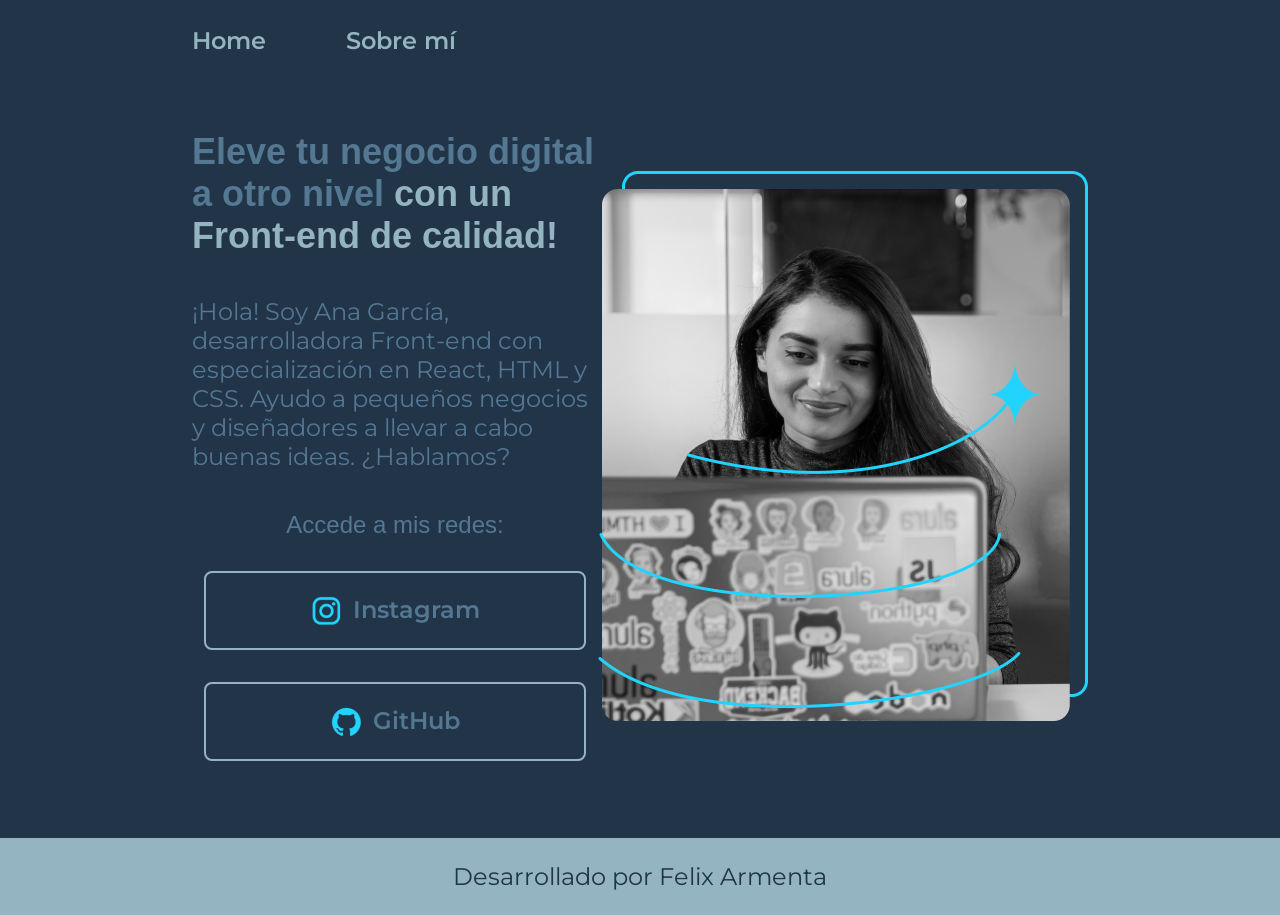
<file: index.html>
<!DOCTYPE html>
<html lang="es-mx">
<head>
    <meta charset="UTF-8"> 
    <meta http-equiv="X-UA-Compatible" content="IE=edge">
    <meta name="viewport" content="width=device-width, initial-scale=1.0">
    <title>Portafolio</title>
    <link rel="stylesheet" href="./styles/style.css">

</head>
<body>
    <header class="header">
        <nav class="header__menu">
            <a class="header__menu__link" href="index.html">Home</a>
            <a class="header__menu__link" href="about.html">Sobre mí</a>
        </nav>
    </header>
    <main class="presentacion">
        <section class="presentacion__contenido">
            <h1 class="presentacion__contenido__titulo">
                Eleve tu negocio digital a otro nivel 
                <strong class="titulo-destaque">con un Front-end de calidad!
                </strong></h1>
                <p class="presentacion__contenido__texto">¡Hola! Soy Ana García, desarrolladora Front-end con
                    especialización en React, HTML y CSS. Ayudo a pequeños
                    negocios y diseñadores a llevar a cabo buenas ideas.
                    ¿Hablamos?

                </p>
                <div class="presentacion__enlaces">
                    <h2 class="presentacion__enlaces__subtitulo">Accede a mis redes:</h2>
                    <a class="presentacion__enlaces__link" href="https://instagram.com/">
                        <img src="./images/instagram.png">
                        Instagram</a>
                    <a class="presentacion__enlaces__link" href="https://github.com/">
                        <img src="./images/github.png">
                        GitHub</a>
                </div>
               
        </section>
            <img src="./images/Imagem.png" alt="Foto de Ana García desarrolando un proyecto">
    </main>
    <footer class="footer">
        <p>Desarrollado por Felix Armenta</p>
    </footer>
</body>
</html>
</file>
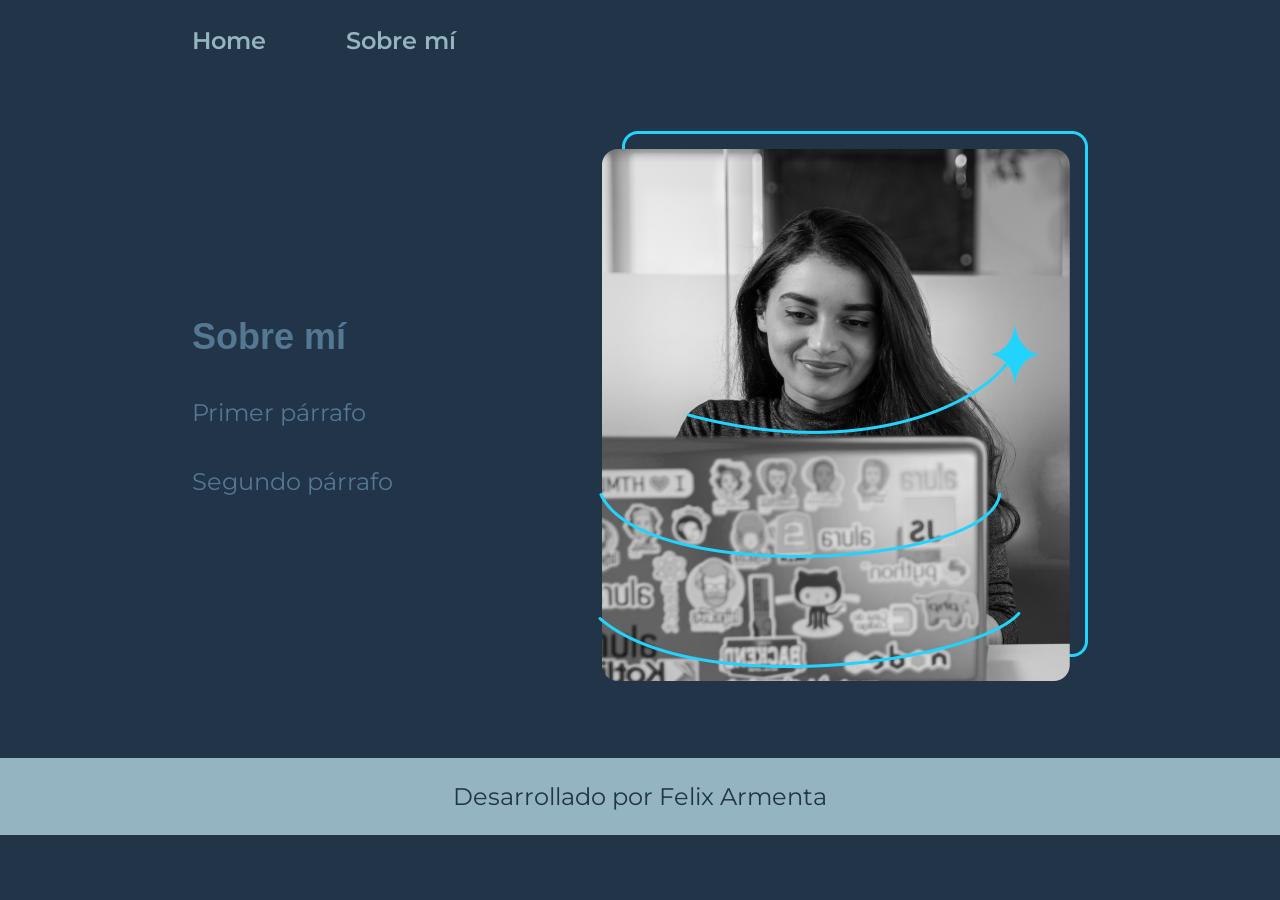
<file: about.html>
<!DOCTYPE html>
<html lang="es-mx">
<head>
    <meta charset="UTF-8">
    <meta name="viewport" content="width=device-width, initial-scale=1.0">
    <title>Sobre mí</title>
    <link rel="stylesheet" href="./styles/style.css">
</head>
<body>
    <header class="header">
        <nav class="header__menu">
            <a class="header__menu__link" href="index.html">Home</a>
            <a class="header__menu__link" href="about.html">Sobre mí</a>
        </nav>
    </header>
    <main class="presentacion">
        <section class="presentacion__contenido">
            <h1 class="presentacion__contenido__titulo">Sobre mí</h1>
            <p class="presentacion__contenido__texto">Primer párrafo</p>
            <p class="presentacion__contenido__texto">Segundo párrafo</p>
        </section>
        <img src="./images/Imagem.png" alt="Foto de Ana García desarrolando un proyecto">
    </main>
    <footer class="footer">
        <p>Desarrollado por Felix Armenta</p>
    </footer>
</body>
</html>
</file>
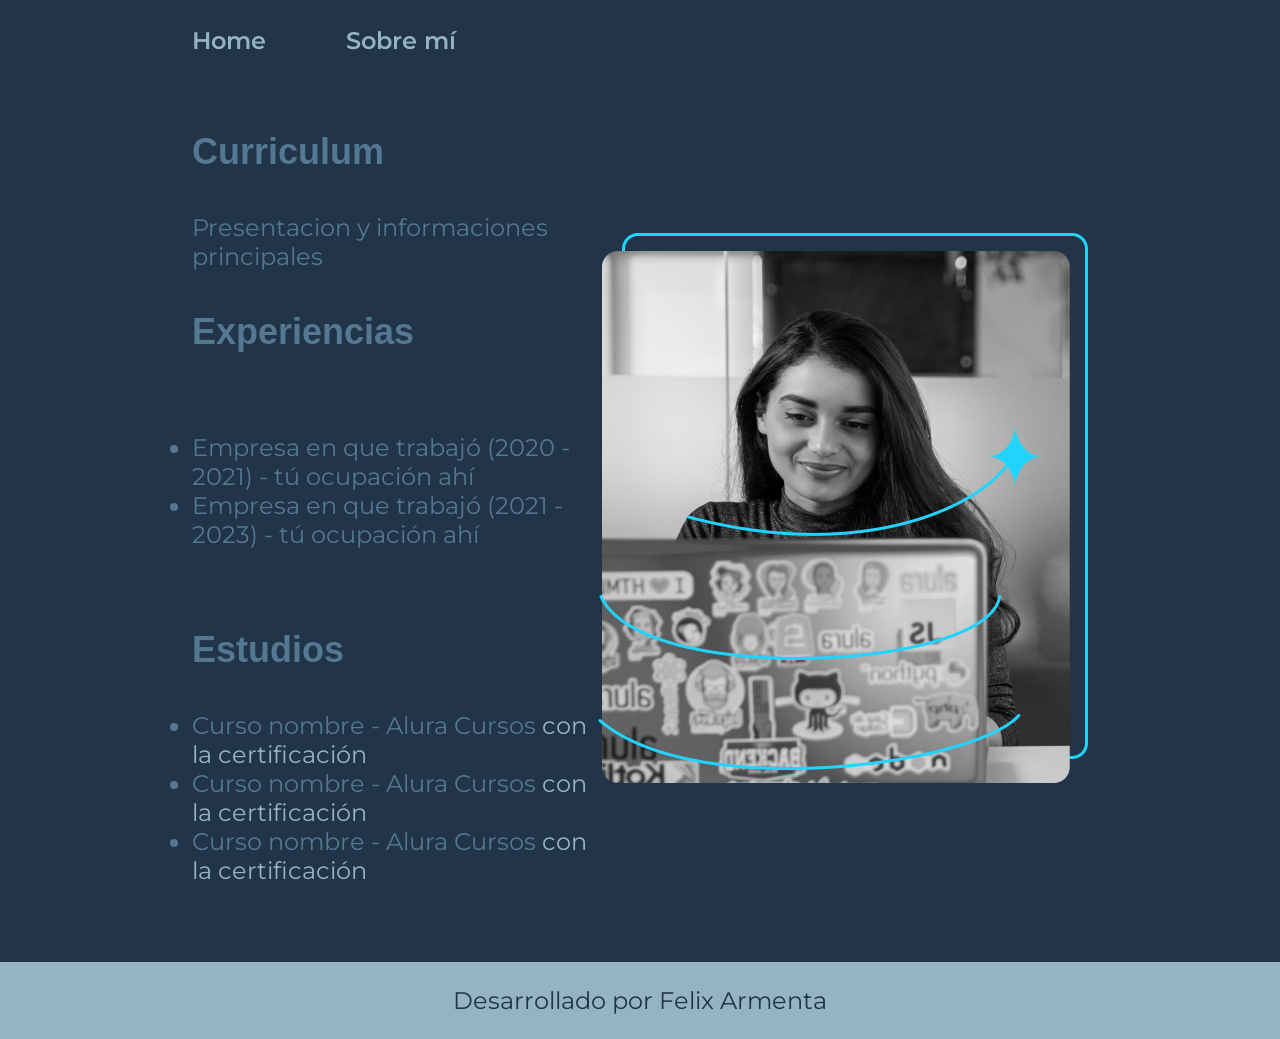
<file: curriculum.html>
<!DOCTYPE html>
<html lang="en">
<head>
    <meta charset="UTF-8">
    <meta name="viewport" content="width=device-width, initial-scale=1.0">
    <title>Curriculum</title>
    <link rel="stylesheet" href="./styles/style.css">
</head>
<body>
    <header class="header">
        <nav class="header__menu">
            <a class="header__menu__link" href="index.html">Home</a>
            <a class="header__menu__link" href="about.html">Sobre mí</a>
        </nav>
    </header>
    <main class="presentacion">
        <section class="presentacion__contenido">
            <h1 class="presentacion__contenido__titulo">
                Curriculum</h1>
                <p class="presentacion__contenido__texto">
                    Presentacion y informaciones principales

                </p>
                <h2 class="presentacion__contenido__titulo">Experiencias</h2>
                <p class="presentacion__contenido__texto">
                    <ul class="presentacion__contenido__texto">
                        <li> Empresa en que trabajó (2020 - 2021) - tú ocupación ahí </li>
                        <li> Empresa en que trabajó (2021 - 2023) - tú ocupación ahí </li>
                    </ul>
                </p>
                <h2 class="presentacion__contenido__titulo">Estudios</h2>
                <div class="presentacion__contenido__texto">
                    <ul class="presentacion__contenido__texto">
                        <li>Curso nombre - Alura Cursos <a href="linkdelacertificacion">con la certificación</a> </li>
                        <li>Curso nombre - Alura Cursos <a href="linkdelacertificacion">con la certificación</a></li>
                        <li>Curso nombre - Alura Cursos <a href="linkdelacertificacion">con la certificación</a></li>
                    </ul>
                </div>
               
        </section>
            <img src="./images/Imagem.png" alt="Foto de Ana García desarrolando un proyecto">
    </main>
    <footer class="footer">
        <p>Desarrollado por Felix Armenta</p>
    </footer>
</body>
</html>
</file>
<file: styles/style.css>
@import url('https://fonts.googleapis.com/css2?family=Krona+One&family=Montserrat:wght@400;600&display=swap');

:root
{
    --color-primario:#213448;
    --color-secundario:#547792;
    --color-terciario:#94B4C1;
    --color-hover :#ECEFCA;

    --fuente-montse: 'Montserrat', sans-serif;
    --fuente-krona: 'Krona', sans-serif;
}

*
{
    padding: 0;
    margin:0;
}

body
{
    box-sizing: border-box;
    background-color: var(--color-primario);
    color: var(--color-secundario);
}

.header
{
    padding: 2% 0% 0% 15%;
}

.header__menu
{
    display: flex;
    gap: 80px;
}

.header__menu__link
{
    font-family: var(--fuente-montse);
    font-size: 24px;
    font-weight: 600;
    color: var(--color-terciario);
    text-decoration: none;
}

.presentacion
{
    padding: 6% 15%;
    display: flex;
    align-items: center;
    justify-content: space-between;
}

.presentacion__contenido
{
    width: 615px;
    display: flex;
    flex-direction: column;
    gap: 40px;
}

.presentacion__contenido__titulo
{
    font-size: 36px;
    font-family: var(--fuente-krona);
}

.titulo-destaque
{
    color: var(--color-terciario); ;
}

.presentacion__contenido__texto
{
    font-size: 24px;
    font-family: var(--fuente-montse);
}

.presentacion__enlaces
{
    display: flex;
    justify-content: space-between;
    flex-direction: column;
    align-items: center;
    gap: 32px;
}

.presentacion__enlaces__subtitulo
{
    font-family: var(--fuente-krona);
    font-size: 24px;
    font-weight: 400;
}

.presentacion__enlaces__link
{
    background-color: var(--color-primario);
    width: 378px;
    text-align: center;
    border-radius: 8px;
    font-size: 24px;
    font-weight: 600;
    padding: 21.5px 0;
    text-decoration: none;
    color: var(--color-secundario);
    font-family: var(--fuente-montse);
    border: 2px solid var(--color-terciario);
    display: flex;
    justify-content: center;
    gap: 10px;
}

.presentacion__enlaces__link:hover
{
    background-color: var(--color-hover);
}

.footer
{
    background-color: var(--color-terciario);
    padding: 24px;
    color: var(--color-primario);
    text-align: center;
    font-family: var(--fuente-montse);
    font-size: 24px;
    font-weight: 400;
}

.presentacion__contenido__texto a
{
    text-decoration: none;
    color: var(--color-terciario);
}
</file>
